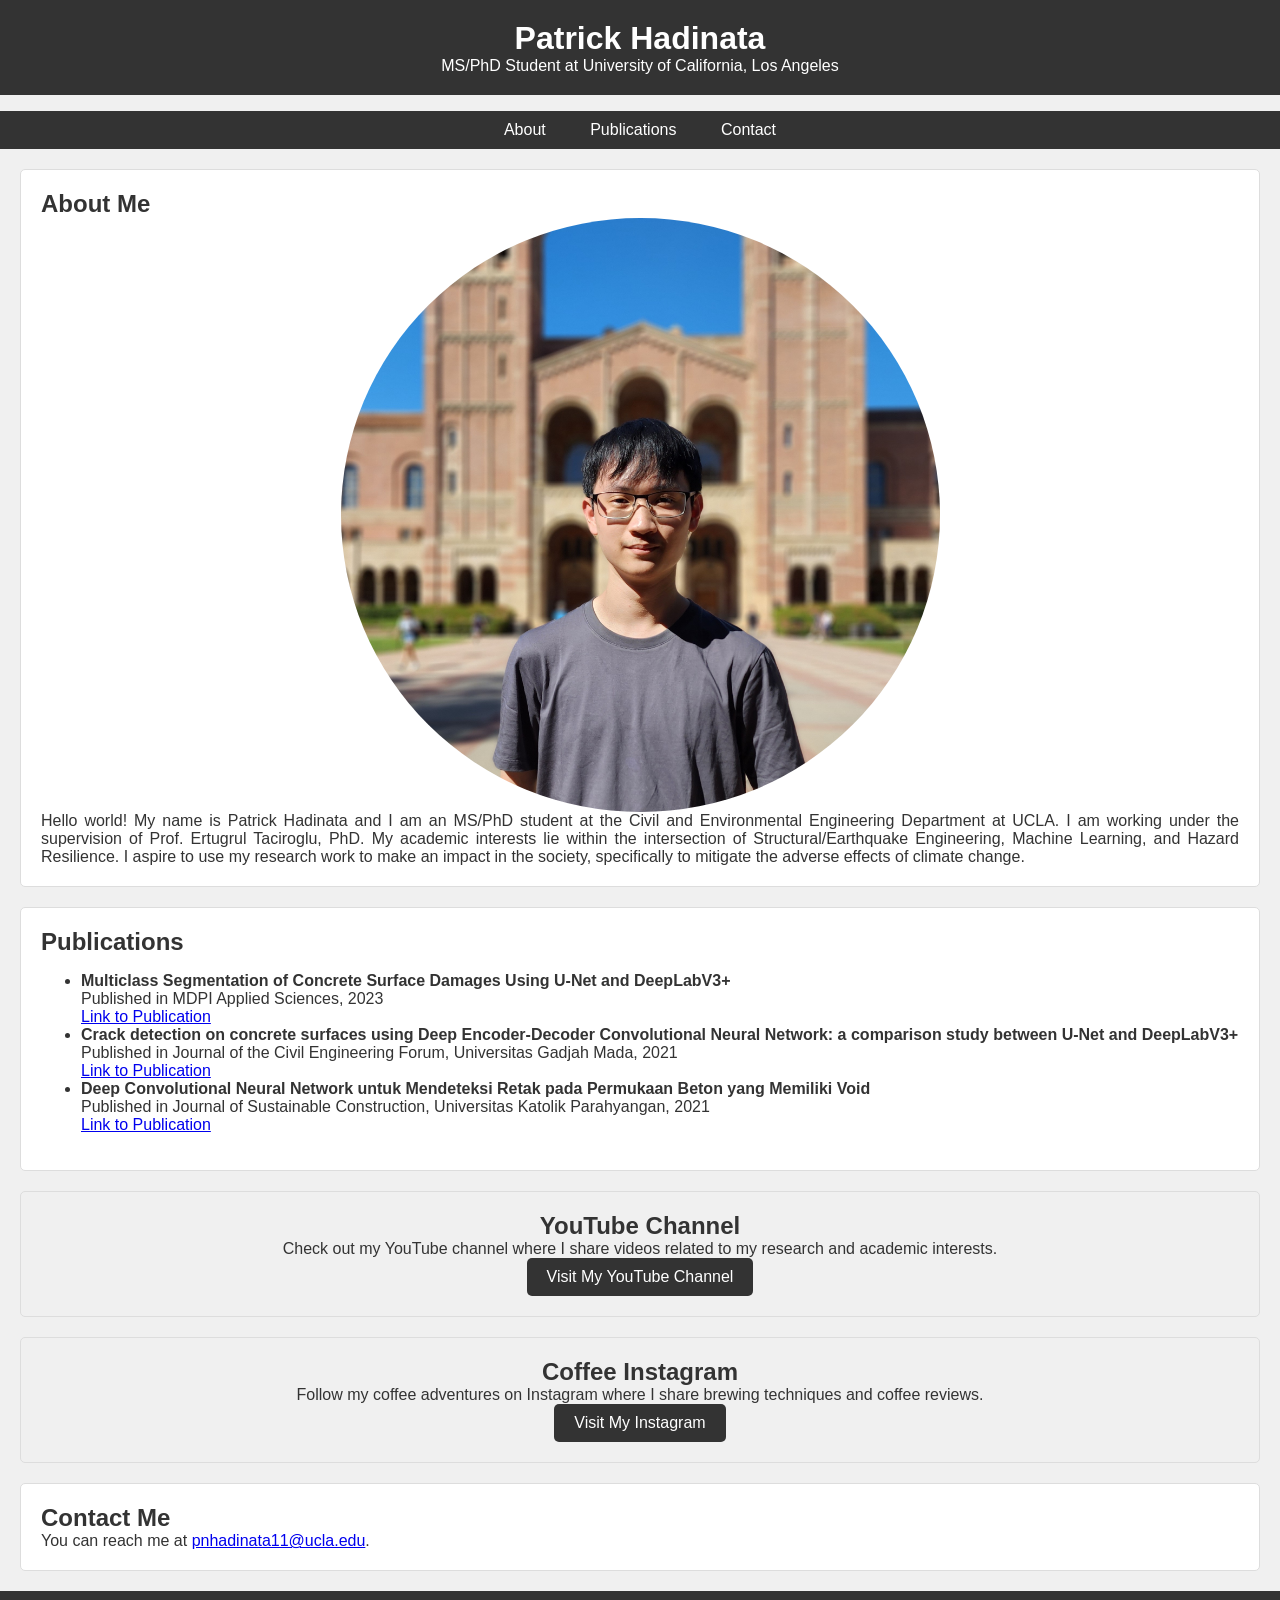
<file: index.html>
<!DOCTYPE html>
<html lang="en">
<head>
    <meta charset="UTF-8">
    <meta name="viewport" content="width=device-width, initial-scale=1.0">
    <title>Your Name - Researcher at UCLA</title>
    <link rel="stylesheet" href="styles.css">
</head>
<body>
    <header>
        <h1>Patrick Hadinata</h1>
        <p>MS/PhD Student at University of California, Los Angeles</p>
    </header>
    <nav>
        <ul>
            <li><a href="#about">About</a></li>
            <li><a href="#publications">Publications</a></li>
            <li><a href="#contact">Contact</a></li>
        </ul>
    </nav>

    <section id="about" style="text-align: justify;">
        <h2>About Me</h2>
        <p>
            <img src="Headshot.jpg" alt="Your Name" class="profile-image">
            Hello world! My name is Patrick Hadinata and I am an MS/PhD student at the Civil and Environmental Engineering Department at UCLA. I am working under the supervision of Prof. Ertugrul Taciroglu, PhD. My academic interests lie within the intersection of Structural/Earthquake Engineering, Machine Learning, and Hazard Resilience. I aspire to use my research work to make an impact in the society, specifically to mitigate the adverse effects of climate change.
        </p>
    </section>

    <section id="publications">
        <h2>Publications</h2>
        <ul>
            <li>
                <p><strong>Multiclass Segmentation of Concrete Surface Damages Using U-Net and DeepLabV3+</strong></p>
                <p>Published in MDPI Applied Sciences, 2023</p>
                <P><a href="https://doi.org/10.3390/app13042398">Link to Publication</a></P>
            </li>
            <li>
                <p><strong>Crack detection on concrete surfaces using Deep Encoder-Decoder Convolutional Neural Network: a comparison study between U-Net and DeepLabV3+</strong></p>
                <p>Published in Journal of the Civil Engineering Forum, Universitas Gadjah Mada, 2021</p>
                <P><a href="https://doi.org/10.22146/jcef.65288">Link to Publication</a></P>
            </li>
            <li>
                <p><strong>Deep Convolutional Neural Network untuk Mendeteksi Retak pada Permukaan Beton yang Memiliki Void</strong></p>
                <p>Published in Journal of Sustainable Construction, Universitas Katolik Parahyangan, 2021</p>
                <P><a href="https://doi.org/10.26593/josc.v1i1.5151">Link to Publication</a></P>
            </li>
            <!-- Add more publications as needed -->
        </ul>
    </section>
    <section id="youtube">
        <h2>YouTube Channel</h2>
        <p>
            Check out my YouTube channel where I share videos related to my research and academic interests.
        </p>
        <a href="https://www.youtube.com/channel/UCtYRUZJb7ktVfZJBMMijilw" target="_blank">Visit My YouTube Channel</a>
    </section>
    <section id="instagram">
        <h2>Coffee Instagram</h2>
        <p>
            Follow my coffee adventures on Instagram where I share brewing techniques and coffee reviews.
        </p>
        <a href="https://instagram.com/patrick_hadinata_nicholas?utm_source=qr&igshid=OGIxMTE0OTdkZA==" target="_blank">Visit My Instagram</a>
    </section>
    
    <section id="contact">
        <h2>Contact Me</h2>
        <p>
            You can reach me at <a href="mailto:pnhadinata11@ucla.edu">pnhadinata11@ucla.edu</a>.
        </p>
    </section>
    

    <footer>
        <p>&copy; 2023 Patrick Hadinata</p>
    </footer>
</body>
</html>
</file>
<file: styles.css>
/* Reset some default styles */
body, h1, h2, p {
    margin: 0;
    padding: 0;
}

/* Define background color, text color, and font family */
body {
    background-color: #f0f0f0;
    color: #333;
    font-family: Arial, sans-serif;
}

/* Header styles */
header {
    text-align: center;
    background-color: #333;
    color: #fff;
    padding: 20px;
}

/* Navigation styles */
nav ul {
    list-style-type: none;
    text-align: center;
    background-color: #333;
    color: #fff;
    padding: 10px;
}

nav li {
    display: inline;
    margin: 0 20px;
}

nav a {
    text-decoration: none;
    color: #fff;
}

/* Section styles */
section {
    padding: 20px;
    margin: 20px;
    background-color: #fff;
    border: 1px solid #ddd;
    border-radius: 5px;
}

/* Footer styles */
footer {
    text-align: center;
    background-color: #333;
    color: #fff;
    padding: 10px;
}

#youtube {
    text-align: center;
    padding: 20px;
    background-color: #f0f0f0;
}

#youtube a {
    display: inline-block;
    padding: 10px 20px;
    background-color: #333;
    color: #fff;
    text-decoration: none;
    border-radius: 5px;
}
.profile-image {
    display: block; /* Ensures the image is on its line and not inline with text */
    max-width: 50%; /* Makes sure the image doesn't exceed the container's width */
    height: auto; /* Maintains the image's aspect ratio */
    margin: 0 auto; /* Centers the image horizontally */
    border-radius: 50%; /* Makes the image round (optional) */
}
#instagram, #youtube {
    text-align: center;
    padding: 20px;
    background-color: #f0f0f0;
}

#instagram a, #youtube a {
    display: inline-block;
    padding: 10px 20px;
    background-color: #333;
    color: #fff;
    text-decoration: none;
    border-radius: 5px;
}
</file>
